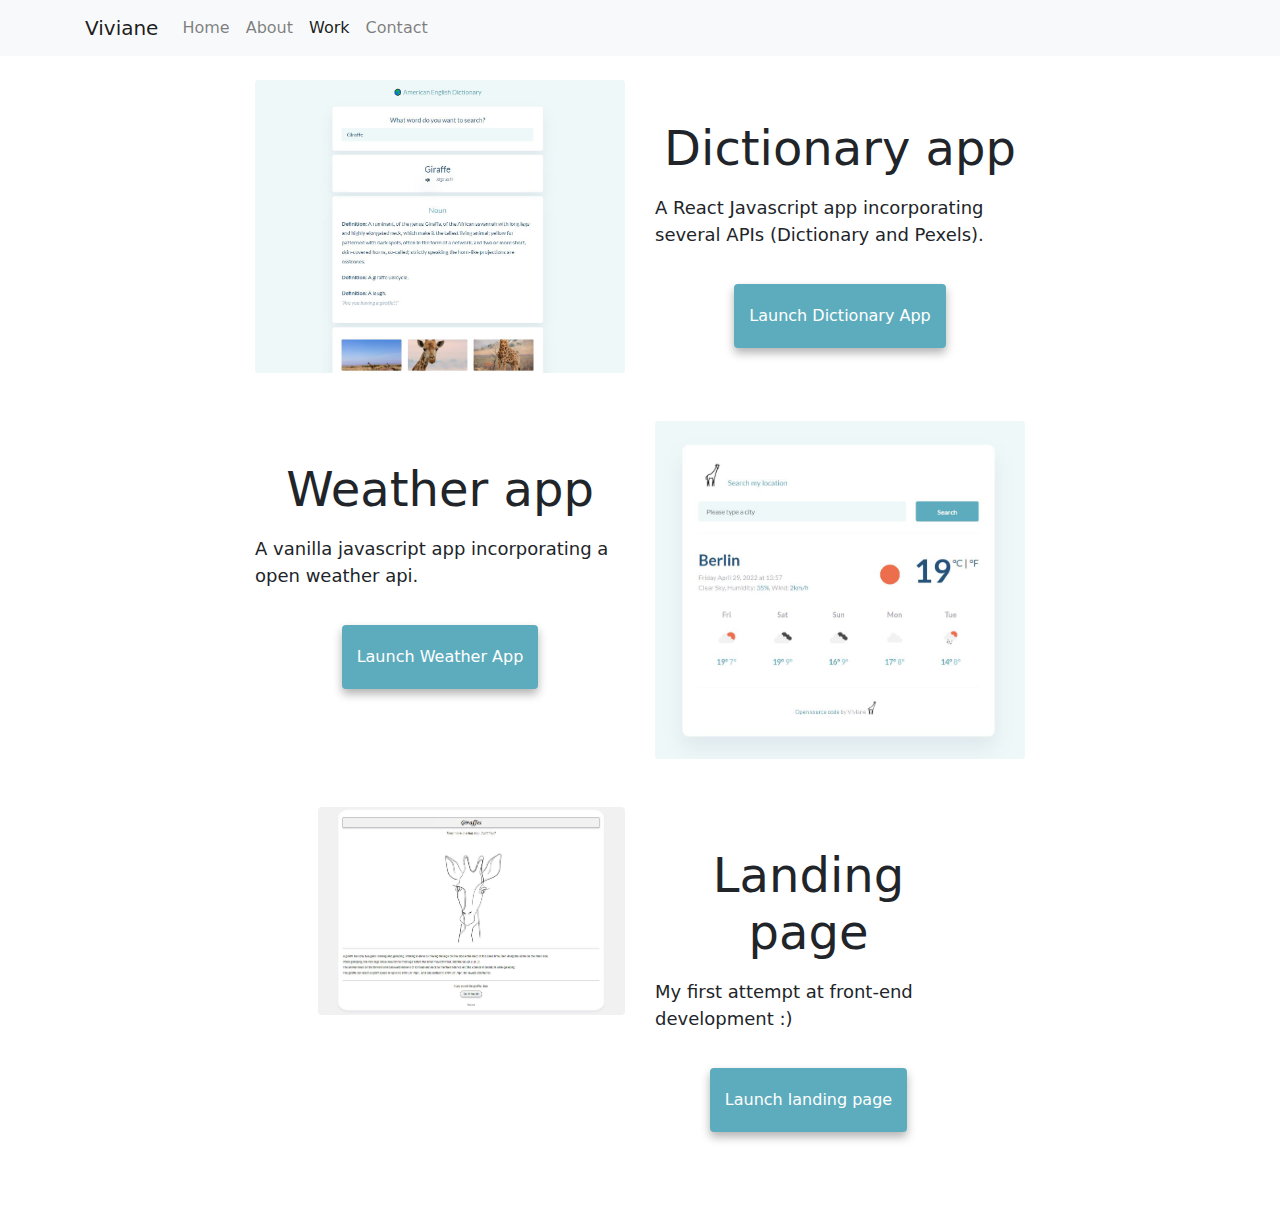
<file: work.html>
<!DOCTYPE html>
<html lang="en">
  <head>
    <meta charset="UTF-8" />
    <meta http-equiv="X-UA-Compatible" content="IE=edge" />
    <meta name="viewport" content="width=device-width, initial-scale=1.0" />
    <title>Front-end development work</title>
     <meta
      name="description"
      content="Check Viviane's projects and contact her for partnership discussions"
    />
    <link
      rel="stylesheet"
      href="https://cdn.jsdelivr.net/npm/bootstrap@4.3.1/dist/css/bootstrap.min.css"
      integrity="sha384-ggOyR0iXCbMQv3Xipma34MD+dH/1fQ784/j6cY/iJTQUOhcWr7x9JvoRxT2MZw1T"
      crossorigin="anonymous"
    />
    <script
      src="https://cdn.jsdelivr.net/npm/bootstrap@5.0.0-beta2/dist/js/bootstrap.bundle.min.js"
      integrity="sha384-b5kHyXgcpbZJO/tY9Ul7kGkf1S0CWuKcCD38l8YkeH8z8QjE0GmW1gYU5S9FOnJ0"
      crossorigin="anonymous"
    ></script>
    <link rel="stylesheet" href="/style.css" />
  </head>
  <body>
    <nav class="navbar navbar-expand-lg navbar-light bg-light fixed-top">
      <div class="container">
        <a class="navbar-brand" href="/" title="Homepage">Viviane</a>
        <button
          class="navbar-toggler"
          type="button"
          data-bs-toggle="collapse"
          data-bs-target="#navbarNav"
          aria-controls="navbarNav"
          aria-expanded="false"
          aria-label="Toggle navigation"
        >
          <span class="navbar-toggler-icon"></span>
        </button>
        <div class="collapse navbar-collapse" id="navbarNav">
          <ul class="navbar-nav">
            <li class="nav-item">
              <a class="nav-link" aria-current="page" href="/" title="Homepage"
                >Home</a
              >
            </li>
            <li class="nav-item">
              <a class="nav-link" href="/about.html" title="About Viviane">About</a>
            </li>
            <li class="nav-item">
              <a class="nav-link active" href="/work.html" title="About Viviane">Work</a>
            </li>
            <li class="nav-item">
              <a class="nav-link" href="/index.html#contact" title="Contact Viviane">Contact</a>
            </li>
          </ul>
        </div>
      </div>
    </nav>
    <div class="container project">
      <div class="row">
        <div class="col-md-6">
          <img src="/images/dict-app.png" class="img-fluid rounded d-none d-sm-block" alt="dictionary" />
        </div>
        <div class="col-md-6">
          <h2 class="mb-3">Dictionary app</h2>

          <p>
            A React Javascript app incorporating several APIs (Dictionary and
            Pexels).
          </p>
          <div class="mt-1 d-flex justify-content-center">
            <a
              href="https://happy-ptolemy-968304.netlify.app/"
              class="project-link"
              target="_blank"
              title="Dictionary App"
              >Launch Dictionary App</a
            >
          </div>
        </div>
      </div>
      <div class="row mt-5">
        <div class="col-md-6">
          <h2 class="mb-3">Weather app</h2>

          <p>
            A vanilla javascript app incorporating a open weather api.
          </p>
          <div class="mt-1 d-flex justify-content-center">
            <a
              href="https://gracious-mcnulty-c0fb90.netlify.app/"
              class="project-link"
              target="_blank"
              title="Weather App"
              >Launch Weather App</a
            >
          </div>
        </div>
        <div class="col-md-6">
          <img src="/images/weather-app.png" class="img-fluid rounded d-none d-sm-block " alt="weather"/>
        </div>
      </div>
      <div class="row m-5">
        <div class="col-md-6">
          <img src="/images/giraffes.png" class="img-fluid rounded d-none d-sm-block" alt="giraffe" />
        </div>
        <div class="col-md-6">
          <h2 class="mb-3">Landing page</h2>

          <p>
            My first attempt at front-end development :)
          </p>
          <div class="mt-1 d-flex justify-content-center">
            <a
              href="https://s3.amazonaws.com/shecodesio-production/challenge_submissions/files/000/499/616/original/Final_Project.html?1631806067"
              class="project-link"
              target="_blank"
              title="Landing page"
              >Launch landing page</a
            >
          </div>
        </div>
      </div>
    </div>
  </body>
</html>
</file>
<file: style.css>
:root {
  --primary-color: #5dacbd;
  --secondary-color: #f5f2fe;
  --box-shadow: 0 5px 10px rgba(0, 0, 0, 0.3);
}

body {
  margin: 60px auto;
  max-width: 800px;
  font-family: system-ui, -apple-system, "Segoe UI", Roboto, "Helvetica Neue",
    Arial, "Noto Sans", "Liberation Sans", sans-serif, "Apple Color Emoji",
    "Segoe UI Emoji", "Segoe UI Symbol", "Noto Color Emoji";
}

h1,
h2,
h3 {
  text-align: center;
  margin: 0;
}

h1 {
  font-size: 96px;
}

h2 {
  font-size: 48px;
  padding-top: 40px;
}


h3 {
  font-size: 24px;
  opacity: 0.7;
  padding-bottom: 40px;
}

p {
  border-radius: 4px;
  font-size: 18px;
  line-height: 1.5;
}

p .project {
  text-align: center;
}

h2 .main {
  padding-top: 40px;
}

.navigation-links {
  display: flex;
  justify-content: center;
}

.navigation-links a {
  margin: 20px;
  border-radius: 4px;
  padding: 20px 15px;
  text-decoration: none;
  text-transform: capitalize;
}

.contact-link {
  background: var(--primary-color);
  box-shadow: var(--box-shadow);
  color: white;
}

.contact-link:hover {
  color: white;
}

.about-link {
  color: var(--primary-color);
  border: 1px solid var(--primary-color);
}

.about-link:hover {
    color: var(--primary-color);
}

.homepage-link {
  color: var(--primary-color);
  text-align: center;
  display: block;
}

.about-paragraphs {
  display: flex;
  margin: 30px 0;
}

.about-paragraphs p {
  margin: 10px;
}

.email-link {
  display: flex;
  justify-content: center;
  color: var(--primary-color);
  font-size: 28px;
  text-decoration: none;
}

.email-link:hover {
  text-decoration: underline;
  color: var(--primary-color);
}

.project {
  max-width: 100%;
  height: auto;
  padding-top: 20px;
}

.project-link {
  text-align: center;
  background: var(--primary-color);
  box-shadow: var(--box-shadow);
  color: white;
  margin: 20px;
  border-radius: 4px;
  padding: 20px 15px;
  text-decoration: none;
}

.project-link:hover {
  text-decoration: none;
  color: white;
}

@media (min-width:576px) {
.d-sm-block {
  display: block!important;
}}

@media (max-width: 900px) {
  h1 {
    font-size: 48px;
    line-height: 1.3;
  }
  h2 {
    font-size: 32px;
  }
}

#contact {
  text-align: center;
  font-size: 32px;
  margin-bottom: 60px;
}

a {
   color: var(--primary-color);
}

a:hover {
   color: var(--primary-color);
}

footer {
  font-size: 14px;
  margin-top: 40 px;
  line-height: 18px;
  text-align: center;
  text-decoration: none;
  color: rgba(39, 33, 66, 0.4);
}
#footer-icon {
  position: relative;
  top: -11px;
  left: -5px;
  max-height: 40px;
}
</file>
